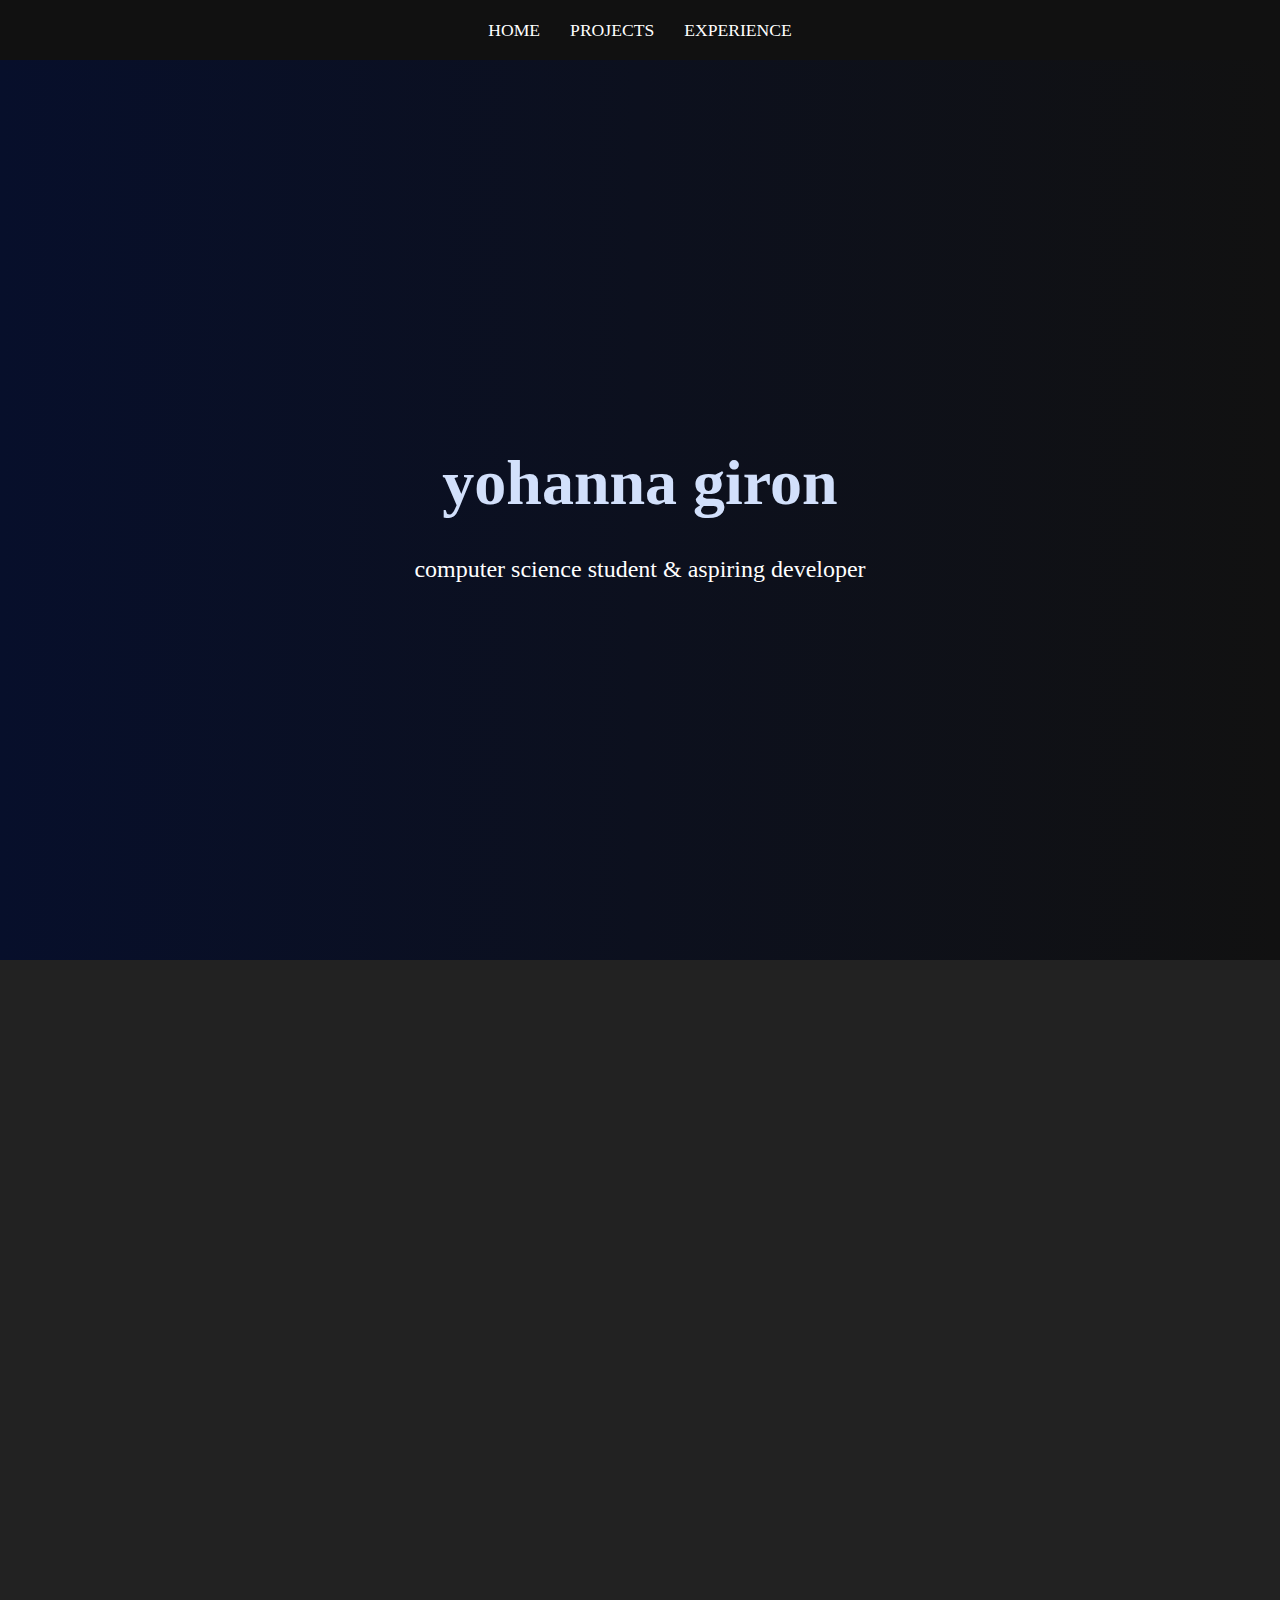
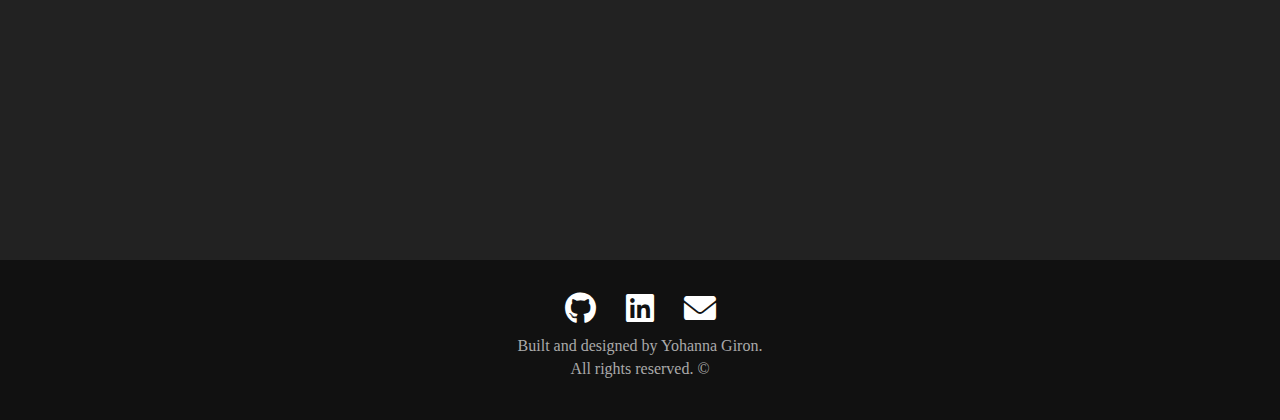
<file: index.html>
<!DOCTYPE html>
<html lang="en">
<head>
  <meta charset="UTF-8">
  <meta name="viewport" content="width=device-width, initial-scale=1.0">
  <title>Yohanna Giron - Portfolio</title>
  <link rel="stylesheet" href="style.css">
  <link href="https://cdnjs.cloudflare.com/ajax/libs/font-awesome/6.0.0-beta3/css/all.min.css" rel="stylesheet">
</head>
<body class="home-page"> <!-- Add class "home-page" -->

  <!-- Navigation Bar -->
  <header>
    <nav>
      <ul>
        <li><a href="index.html">Home</a></li>
        <li><a href="projects.html">Projects</a></li>
        <li><a href="experience.html">experience</a></li>
      </ul>
    </nav>
  </header>

  <section class="hero">
    <div class="hero-content">
      <h1 class="hero-name home-item">yohanna giron</h1> <!-- Add class -->
      <p class="home-item">computer science student & aspiring developer</p> <!-- Add class -->
    </div>
  </section>
  
  <section class="about">
    <div class="about-content">
      <h2 class="home-item">about me</h2> <!-- Add class -->
      <p class="home-item">I am a Computer Science student passionate about solving problems with innovative and modern solutions. I am currently working on getting my bachelor's degree and focusing on programming and server technologies. While I specialize in these areas, I aim to learn a bit of everything to become a well-rounded developer. I have some experience with:</p>
      
      <ul class="focus-areas home-item">
        <li>JavaScript</li>
        <li>C++</li>
        <li>HTML</li>
        <li>CSS</li>
      </ul>
  
      <p class="home-item">In my free time, I enjoy playing video games, which allows me to relax and also improve my strategic thinking and problem-solving skills.</p>
    </div>
  </section>
  

  <!-- Footer -->
<footer>
  <ul>
    <li>
      <a href="https://github.com/gironabi" target="_blank">
        <i class="fa-brands fa-github"></i>
      </a>
    </li>
    <li>
      <a href="https://www.linkedin.com/in/yohanna-giron/" target="_blank">
        <i class="fa-brands fa-linkedin"></i>
      </a>
    </li>
    <li>
      <a href="mailto:yohannaagiron@gmail.com">
        <i class="fa-solid fa-envelope"></i>
      </a>
    </li>
</ul>
<p>Built and designed by Yohanna Giron.<br>All rights reserved. &copy; <span id="current-year"></span></p>
</footer>

  <!-- Link to script.js with defer attribute -->
  <script src="script.js" defer></script>
</body>
</html>
</file>
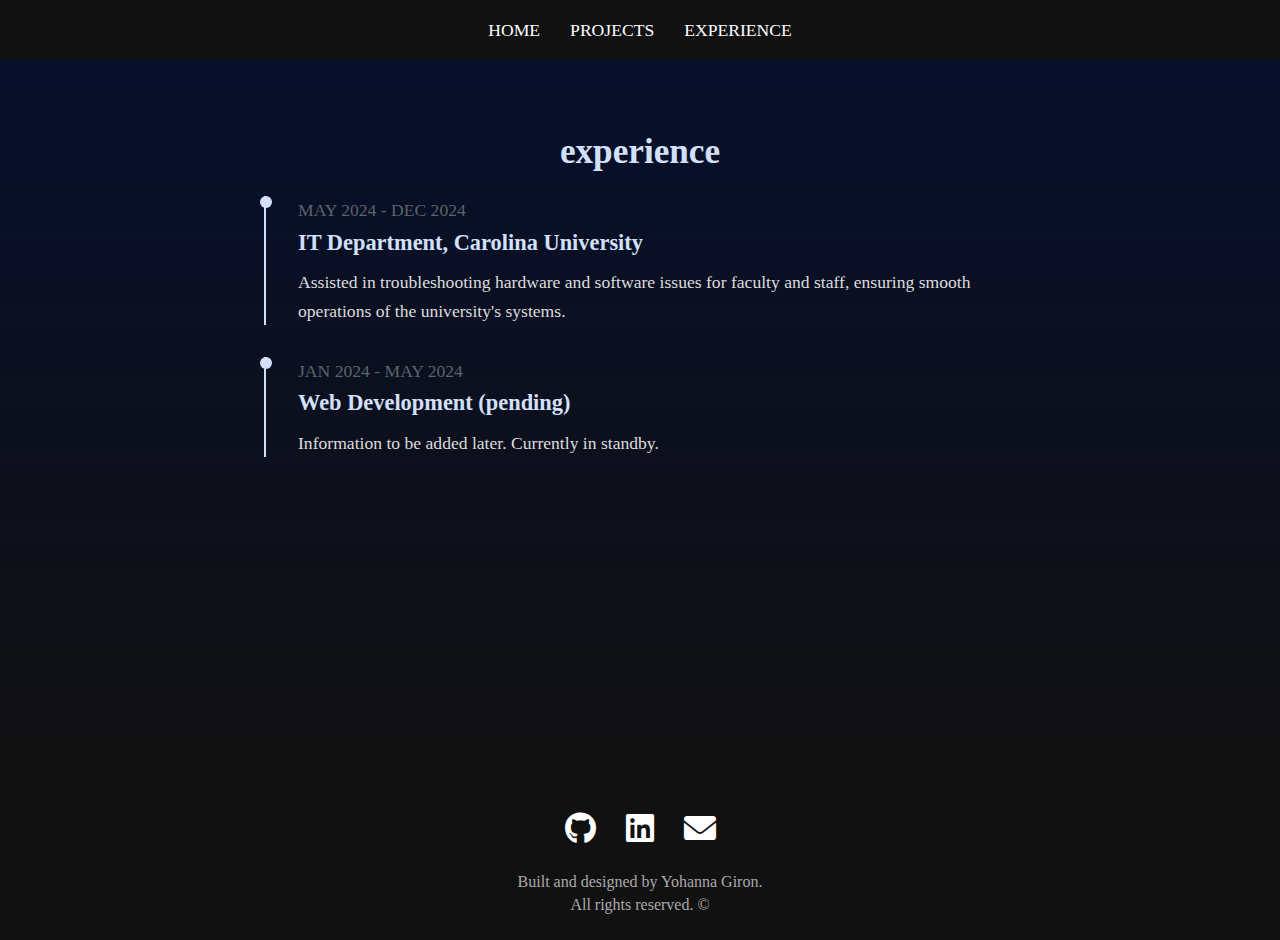
<file: experience.html>
<!-- Main Content -->
  <!DOCTYPE html>
  <html lang="en">
  <head>
    <meta charset="UTF-8">
    <meta name="viewport" content="width=device-width, initial-scale=1.0">
    <title>Experience - Yohanna Giron</title>
    <link rel="stylesheet" href="styleexperience.css">
    <link href="https://cdnjs.cloudflare.com/ajax/libs/font-awesome/6.0.0-beta3/css/all.min.css" rel="stylesheet">
  </head>
  <body class="experience-page">
    <!-- Navigation -->
    <header>
      <nav>
        <ul>
          <li><a href="index.html">Home</a></li>
          <li><a href="projects.html">Projects</a></li>
          <li><a href="experience.html">Experience</a></li>
        </ul>
      </nav>
    </header>
  
    <!-- Main Content -->
    <main>
      <section class="experience">
        <h2 class="experience-item">experience</h2> <!-- Add experience-item class -->
    
        <!-- Timeline Section -->
        <div class="experience-timeline">
          <div class="timeline-item home-item">
            <span class="timeline-date">MAY 2024 - DEC 2024</span>
            <h3>IT Department, Carolina University</h3>
            <p>Assisted in troubleshooting hardware and software issues for faculty and staff, ensuring smooth operations of the university's systems.</p>
          </div>
    
          <div class="timeline-item home-item">
            <span class="timeline-date">JAN 2024 - MAY 2024</span>
            <h3>Web Development (pending)</h3>
            <p>Information to be added later. Currently in standby.</p>
          </div>
        </div>
      </section>
    </main>
  
    <!-- Footer -->
    <footer>
      <ul>
        <li><a href="https://github.com/gironabi" target="_blank"><i class="fa-brands fa-github"></i></a></li>
        <li><a href="https://www.linkedin.com/in/yohanna-giron/" target="_blank"><i class="fa-brands fa-linkedin"></i></a></li>
        <li><a href="mailto:yohannaagiron@gmail.com"><i class="fa-solid fa-envelope"></i></a></li>
      </ul>
      <p>Built and designed by Yohanna Giron.<br>All rights reserved. &copy; <span id="current-year"></span></p>
    </footer>
  
    <!-- Link to script.js -->
    <script src="script.js" defer></script>
  </body>
  </html>
</file>
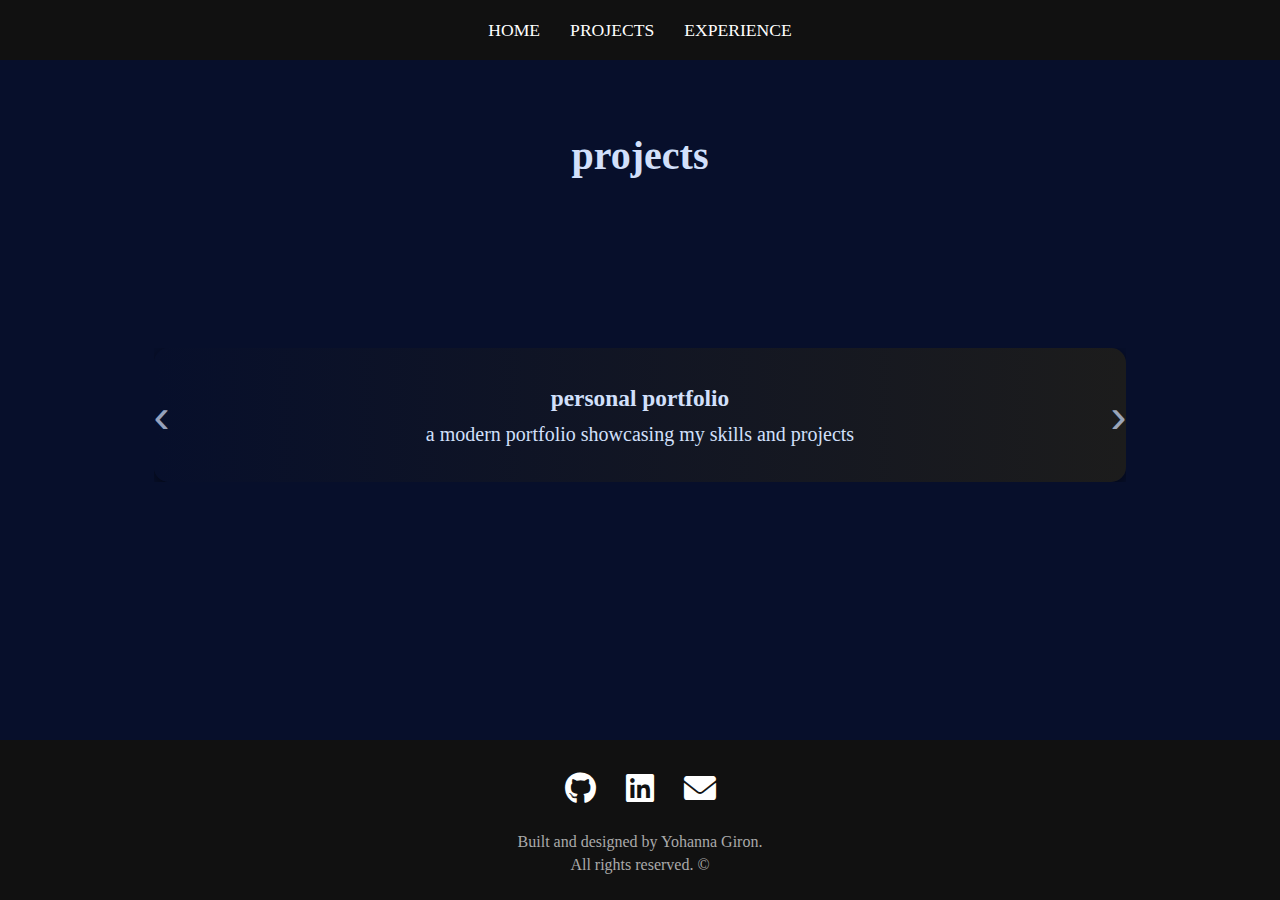
<file: projects.html>
<!DOCTYPE html>
<html lang="en">
<head>
  <meta charset="UTF-8">
  <meta name="viewport" content="width=device-width, initial-scale=1.0">
  <title>Yohanna Giron - Projects</title>
  <link rel="stylesheet" href="styleproject.css">
  <link href="https://cdnjs.cloudflare.com/ajax/libs/font-awesome/6.0.0-beta3/css/all.min.css" rel="stylesheet">
</head>
<body class="projects-page"> <!-- Add class "projects-page" -->

  <!-- Navigation Bar -->
  <header>
    <nav>
      <ul>
        <li><a href="index.html">Home</a></li>
        <li><a href="projects.html">Projects</a></li>
        <li><a href="experience.html">Experience</a></li>
      </ul>
    </nav>
  </header>

  <!-- Main Content -->
  <main>
    <section class="projects">
      <h2 class="projects-item">projects</h2> <!-- Add projects-item class -->
      <div class="projects-item">
        <!-- You can add additional content here if needed -->
      </div>
    </section>

    <!-- Projects Section with Carousel -->
    <section class="projects">
      <div class="carousel-container">
        <div class="carousel">
          <!-- Slide 1 -->
          <div class="carousel-slide active">
            <h3>personal portfolio</h3>
            <p>a modern portfolio showcasing my skills and projects</p>
          </div>
          <!-- Slide 2 -->
          <div class="carousel-slide">
            <h3>calculator app</h3>
            <p>a simple calculator application built using HTML, CSS, and JavaScript</p>
          </div>
        </div>
        <button class="carousel-control prev">&#8249;</button>
        <button class="carousel-control next">&#8250;</button>
      </div>
    </section>
  </main>
  
  <!-- Footer -->
  <footer>
    <ul>
      <li>
        <a href="https://github.com/gironabi" target="_blank">
          <i class="fa-brands fa-github"></i>
        </a>
      </li>
      <li>
        <a href="https://www.linkedin.com/in/yohanna-giron/" target="_blank">
          <i class="fa-brands fa-linkedin"></i>
        </a>
      </li>
      <li>
        <a href="mailto:yohannaagiron@gmail.com">
          <i class="fa-solid fa-envelope"></i>
        </a>
      </li>
    </ul>
    <p>Built and designed by Yohanna Giron.<br>All rights reserved. &copy; <span id="current-year"></span></p>
  </footer>

  <!-- Link to script.js with defer attribute -->
  <script src="script.js" defer></script>
</body>
</html>
</file>
<file: style.css>
/* General Reset */
* {
  margin: 0;
  padding: 0;
  box-sizing: border-box;
}

body {
  font-family: 'Playfair Display', serif; /* Apply Playfair Display globally */
  background: linear-gradient(to right, #070f2b, #070f2b); /* Dark blue to black gradient */
  color: #fff;
  line-height: 1.6;
}

/* Navigation Bar */
header {
  background-color: #111;
  padding: 1rem;
}

nav ul {
  list-style: none;
  display: flex;
  justify-content: center;
}

nav ul li {
  margin: 0 15px;
}

nav ul li a {
  color: #fff;
  text-decoration: none;
  font-size: 1.1rem;
  text-transform: uppercase;
}

nav ul li a:hover {
  color: #d2e0fb; /* Silver/Gold Hover Effect */
}

/* Index Page - Animation for Items */
.home-item {
  opacity: 0; /* Initially hidden */
  transform: translateY(20px); /* Start below the viewport */
  transition: opacity 1s ease-out, transform 1s ease-out; /* Smooth transition */
}

.home-item.visible {
  opacity: 1; /* Make visible when in view */
  transform: translateY(0); /* Slide to original position */
}

/* Other Global Styles */
body.home-page {
  font-family: 'Playfair Display', serif;
  background-color: #111;
  color: #fff;
}

/* Hero Section */
.hero {
  height: 100vh; /* Full viewport height */
  display: flex; /* Use Flexbox for centering */
  flex-direction: column; /* Stack content vertically */
  justify-content: center; /* Center content vertically */
  align-items: center; /* Center content horizontally */
  text-align: center;
  padding: 2rem; /* Add padding for breathing space */
  background: linear-gradient(to right, #070f2b, #111); /* Optional: Add gradient background */
}

.hero-name {
  font-size: 4rem; /* Increase font size for prominence */
  margin-bottom: 1rem;
  color: #d2e0fb; /* Accent color */
}

.hero p {
  font-size: 1.5rem;
  max-width: 600px; /* Limit the paragraph width */
  color: #fff;
  line-height: 1.6; /* Improve readability */
}

/* About Section */
.about {
  display: flex;
  justify-content: center;
  align-items: center;
  height: 100vh; /* Full viewport height */
  background-color: #222;
  text-align: center;
}

.about-content {
  max-width: 800px;
  text-align: center;
}

.about h2 {
  font-family: 'Playfair Display', serif;
  font-size: 2.5rem; /* Adjusted to match Projects */
  margin-bottom: 2rem;
  color: #d2e0fb; /* Accent Color */
}

.about p {
  font-family: 'Playfair Display', serif;
  font-size: 1.2rem; /* Adjusted to match Projects */
  color: #ddd;
  margin-bottom: 1.5rem;
  line-height: 1.6;
}

.focus-areas {
  list-style: disc;
  display: grid;
  grid-template-columns: 1fr 1fr; /* Two equal columns */
  gap: 2rem; /* Space between items */
  justify-content: center; /* Center the grid */
  font-family: 'Georgia', serif;
  font-size: 1.2rem; /* Adjusted to match Projects */
  color: #ddd;
  margin: 1rem auto;
  padding-left: 0; /* Remove default list padding */
  max-width: 100px; /* Limit width for better centering */
}

.focus-areas li {
  margin-bottom: 0rem;
  text-align: left; /* Optional: Align text in each column */
}

/* Footer */
footer {
  background-color: #111; /* Dark footer background */
  padding: 1.5rem 0; /* Top and bottom padding */
  text-align: center;
}

footer ul {
  list-style: none; /* Remove bullet points */
  display: flex; /* Use flexbox */
  justify-content: center; /* Center align the list */
  padding: 0; /* Remove default padding */
  margin: 0; /* Remove default margin */
}

footer ul li {
  margin: 0 15px; /* Space between items */
}

footer ul li a {
  color: #fff; /* Default white color for icons */
  text-decoration: none; /* Remove underline */
  font-size: 2rem; /* Adjust icon size */
  transition: color 0.3s ease, transform 0.3s ease; /* Smooth hover effects */
}

footer ul li a:hover {
  color: #d2e0fb; /* Light blue on hover */
  transform: scale(1.2); /* Slight zoom on hover */
}

footer p {
  color: #aaa; /* Light gray text for footer description */
  font-size: 1rem; /* Adjust font size */
  margin-bottom: 1rem; /* Space between text and icons */
  line-height: 1.4; /* Improve readability */
}
</file>
<file: styleexperience.css>
/* General Reset */
* {
  margin: 0;
  padding: 0;
  box-sizing: border-box;
}

html, body {
  height: 100%; /* Ensure the page takes up full viewport height */
}

body {
  font-family: 'Playfair Display', serif; /* Consistent font family */
  background: linear-gradient(to right, #070f2b, #070f2b); /* Dark blue to black gradient */
  color: #fff;
  display: flex; /* Flex layout for stacking header, main, and footer */
  flex-direction: column; /* Vertical stacking */
  line-height: 1.6;
  min-height: 100vh; /* Ensures full height of the viewport */
}

/* Main Content Fills Remaining Space */
main {
  flex: 1;
}

/* Navigation Bar */
header {
  background-color: #111;
  padding: 1rem;
}

nav ul {
  list-style: none;
  display: flex;
  justify-content: center;
}

nav ul li {
  margin: 0 15px;
}

nav ul li a {
  color: #fff;
  text-decoration: none;
  font-size: 1.1rem;
  text-transform: uppercase;
}

nav ul li a:hover {
  color: #d2e0fb;
}

/* Experience Section */
.experience {
  padding: 4rem 2rem; /* Add spacing around the section */
  background: linear-gradient(to bottom, #070f2b, #111); /* Smooth gradient background */
  color: #fff;
  text-align: center;
  min-height: 80vh; /* Ensure section takes at least 60% of the viewport height */
  position: relative; /* Allow shadow to extend without cutting off */
  box-shadow: 0 10px 20px rgba(0, 0, 0, 0); /* Add a subtle shadow effect */
  border-bottom: 0; /* Ensure no border separating sections */
}

/* Experience Section Title */
.experience h2 {
  font-size: 2.2rem; /* Reduced to fit well with content */
  margin-bottom: 1rem; /* Reduced margin to bring date closer */
  font-family: 'Playfair Display', serif;
  color: #d2e0fb;
}

/* Timeline Section */
.experience-timeline {
  display: flex;
  flex-direction: column;
  gap: 2rem; /* Reduced gap for tighter spacing between items */
  margin: 0 auto;
  max-width: 800px;
  text-align: left;
}

.timeline-item {
  position: relative;
  padding-left: 2rem;
  margin-left: 1.5rem;
  border-left: 2px solid #d2e0fb; /* Vertical line to mark timeline */
}

.timeline-item::before {
  content: '';
  position: absolute;
  left: -6px;
  top: 0;
  background-color: #d2e0fb;
  border-radius: 50%;
  width: 12px; /* Slightly smaller bullet size */
  height: 12px; /* Slightly smaller bullet size */
}

.timeline-date {
  font-size: 1.1rem; /* Slightly smaller than heading */
  color: #5b646b; /* Grey color for the date */
  margin-bottom: 0.5rem; /* Space between the date and the description */
}

.timeline-item h3 {
  font-size: 1.4rem; /* Slightly smaller heading */
  margin-bottom: 0.5rem; /* Reduced margin */
  color: #d2e0fb;
}

.timeline-item p {
  font-size: 1.1rem; /* Reduced font size */
  color: #ddd;
  line-height: 1.6;
}

/* Make the timeline items visible with animation */
.home-item {
  opacity: 0; /* Initially hidden */
  transform: translateY(20px); /* Start below the viewport */
  transition: opacity 1s ease-out, transform 1s ease-out; /* Smooth transition */
}

.home-item.visible {
  opacity: 1; /* Fade in when in view */
  transform: translateY(0); /* Slide into original position */
}

/* Footer */
footer {
  background-color: #111; /* Ensure the footer blends seamlessly with the experience section */
  color: #aaa; /* Light gray text */
  padding: 1.5rem 0;
  text-align: center;
  margin-top: 0; /* Remove any extra margin */
  border-top: 0; /* Remove any border at the top of the footer */
}

footer ul {
  list-style: none;
  display: flex;
  justify-content: center;
  padding: 0;
  margin: 0;
}

footer ul li {
  margin: 0 15px;
}

footer ul li a {
  color: #fff;
  text-decoration: none;
  font-size: 2rem;
  transition: color 0.3s ease, transform 0.3s ease;
}

footer ul li a:hover {
  color: #d2e0fb;
  transform: scale(1.2);
}

footer p {
  color: #aaa;
  font-size: 1rem;
  margin-top: 1rem; /* Space between icons and text */
  line-height: 1.4;
}
</file>
<file: styleproject.css>
/* General Reset */
* {
  margin: 0;
  padding: 0;
  box-sizing: border-box;
}

html, body {
  height: 100%; /* Ensure the page takes up full viewport height */
}

body {
  font-family: 'Playfair Display', serif; /* Same font family as in Experience */
  background: linear-gradient(to right, #070f2b, #070f2b); /* Dark blue to black gradient */
  color: #fff;
  display: flex; /* Flex layout for stacking header, main, and footer */
  flex-direction: column; /* Vertical stacking */
  line-height: 1.6;
  min-height: 100vh; /* Ensures full height of the viewport */
}

/* Main Content Fills Remaining Space */
main {
  flex: 1;
}

/* Navigation Bar */
header {
  background-color: #111;
  padding: 1rem;
}

nav ul {
  list-style: none;
  display: flex;
  justify-content: center;
}

nav ul li {
  margin: 0 15px;
}

nav ul li a {
  color: #fff;
  text-decoration: none;
  font-size: 1.1rem;
  text-transform: uppercase;
}

nav ul li a:hover {
  color: #d2e0fb;
}

/* Projects Section */
.projects {
  padding: 4rem 2rem; /* Adjust padding for better spacing */
  background: linear-gradient(to right, #070f2b, #070f2b); /* Dark blue gradient */
  color: #fff;
  text-align: center;
  flex-grow: 1; /* Ensure it takes up remaining space above the footer */
}

.projects h2 {
  font-size: 2.5rem; /* Same font size as Experience section */
  margin-bottom: 2rem;
  color: #d2e0fb; /* Accent color */
  font-family: 'Playfair Display', serif;
}

/* Slide Animation */
.home-item, .experience-item, .projects-item, .carousel-slide {
  opacity: 0; /* Initially hidden */
  transform: translateY(20px); /* Start below the viewport */
  transition: opacity 1s ease-out, transform 1s ease-out; /* Smooth transition */
}

.home-item.visible, .experience-item.visible, .projects-item.visible, .carousel-slide.visible {
  opacity: 1; /* Fade in when in view */
  transform: translateY(0); /* Slide into original position */
}

/* Carousel Styles */
.carousel-container {
  position: relative;
  width: 80%; /* You can adjust this to control the width of the carousel */
  max-width: 100%; /* Ensure it fits within the container */
  margin: 0 auto; /* Center the carousel */
}

.carousel {
  display: flex;
  overflow: hidden;
  position: relative;
  width: 100%;
}

/* Carousel Slide - Rounded Corners and Uniform Shadow */
.carousel-slide {
  flex: 0 0 100%; /* Each slide takes up full width */
  display: none; /* Initially hide all slides */
  text-align: center;
  background: linear-gradient(to right, #070f2b, #1c1c1c); /* Background color */
  color: #d2e0fb;
  padding: 2rem;
  border-radius: 15px; /* Add rounded corners */
  box-shadow: 0 4px 12px rgba(0, 0, 0, 0.5); /* Uniform and consistent shadow around the box */
  transition: transform 0.5s ease-in-out; /* Smooth transition for movement */
  font-size: 1.25rem; /* Slightly smaller font size */
}

.carousel-slide.active {
  display: block; /* Show active slide */
  opacity: 1; /* Ensure it is fully visible */
  transform: translateY(0); /* Ensure active slide is in the correct position */
}

/* Carousel Controls - Arrows */
.carousel-control {
  background: none; /* Remove background */
  border: none;
  color: #d2e0fb; /* Arrow color */
  font-size: 3rem; /* Increase arrow size */
  cursor: pointer;
  position: absolute; /* Fix the position of the buttons */
  top: 50%; /* Vertically center */
  transform: translateY(-50%); /* Adjust for exact centering */
  z-index: 1;
  transition: color 0.3s ease;
  opacity: 0.7; /* Slight opacity */
}

.carousel-control:hover {
  color: #97b9fb; /* Change arrow color on hover */
  opacity: 1; /* Full opacity on hover */
}

.carousel-control.prev {
  left: 0; /* Position the previous button on the left */
}

.carousel-control.next {
  right: 0; /* Position the next button on the right */
}

/* Hide default scrollbar */
.carousel::-webkit-scrollbar {
  display: none;
}

/* Footer */
footer {
  background-color: #111; /* Ensure the footer blends seamlessly with the experience section */
  color: #aaa; /* Light gray text */
  padding: 1.5rem 0;
  text-align: center;
  margin-top: 0; /* Remove any extra margin */
  border-top: 0; /* Remove any border at the top of the footer */
}

footer ul {
  list-style: none;
  display: flex;
  justify-content: center;
  padding: 0;
  margin: 0;
}

footer ul li {
  margin: 0 15px;
}

footer ul li a {
  color: #fff;
  text-decoration: none;
  font-size: 2rem;
  transition: color 0.3s ease, transform 0.3s ease;
}

footer ul li a:hover {
  color: #d2e0fb;
  transform: scale(1.2);
}

footer p {
  color: #aaa;
  font-size: 1rem;
  margin-top: 1rem; /* Space between icons and text */
  line-height: 1.4;
}
</file>
